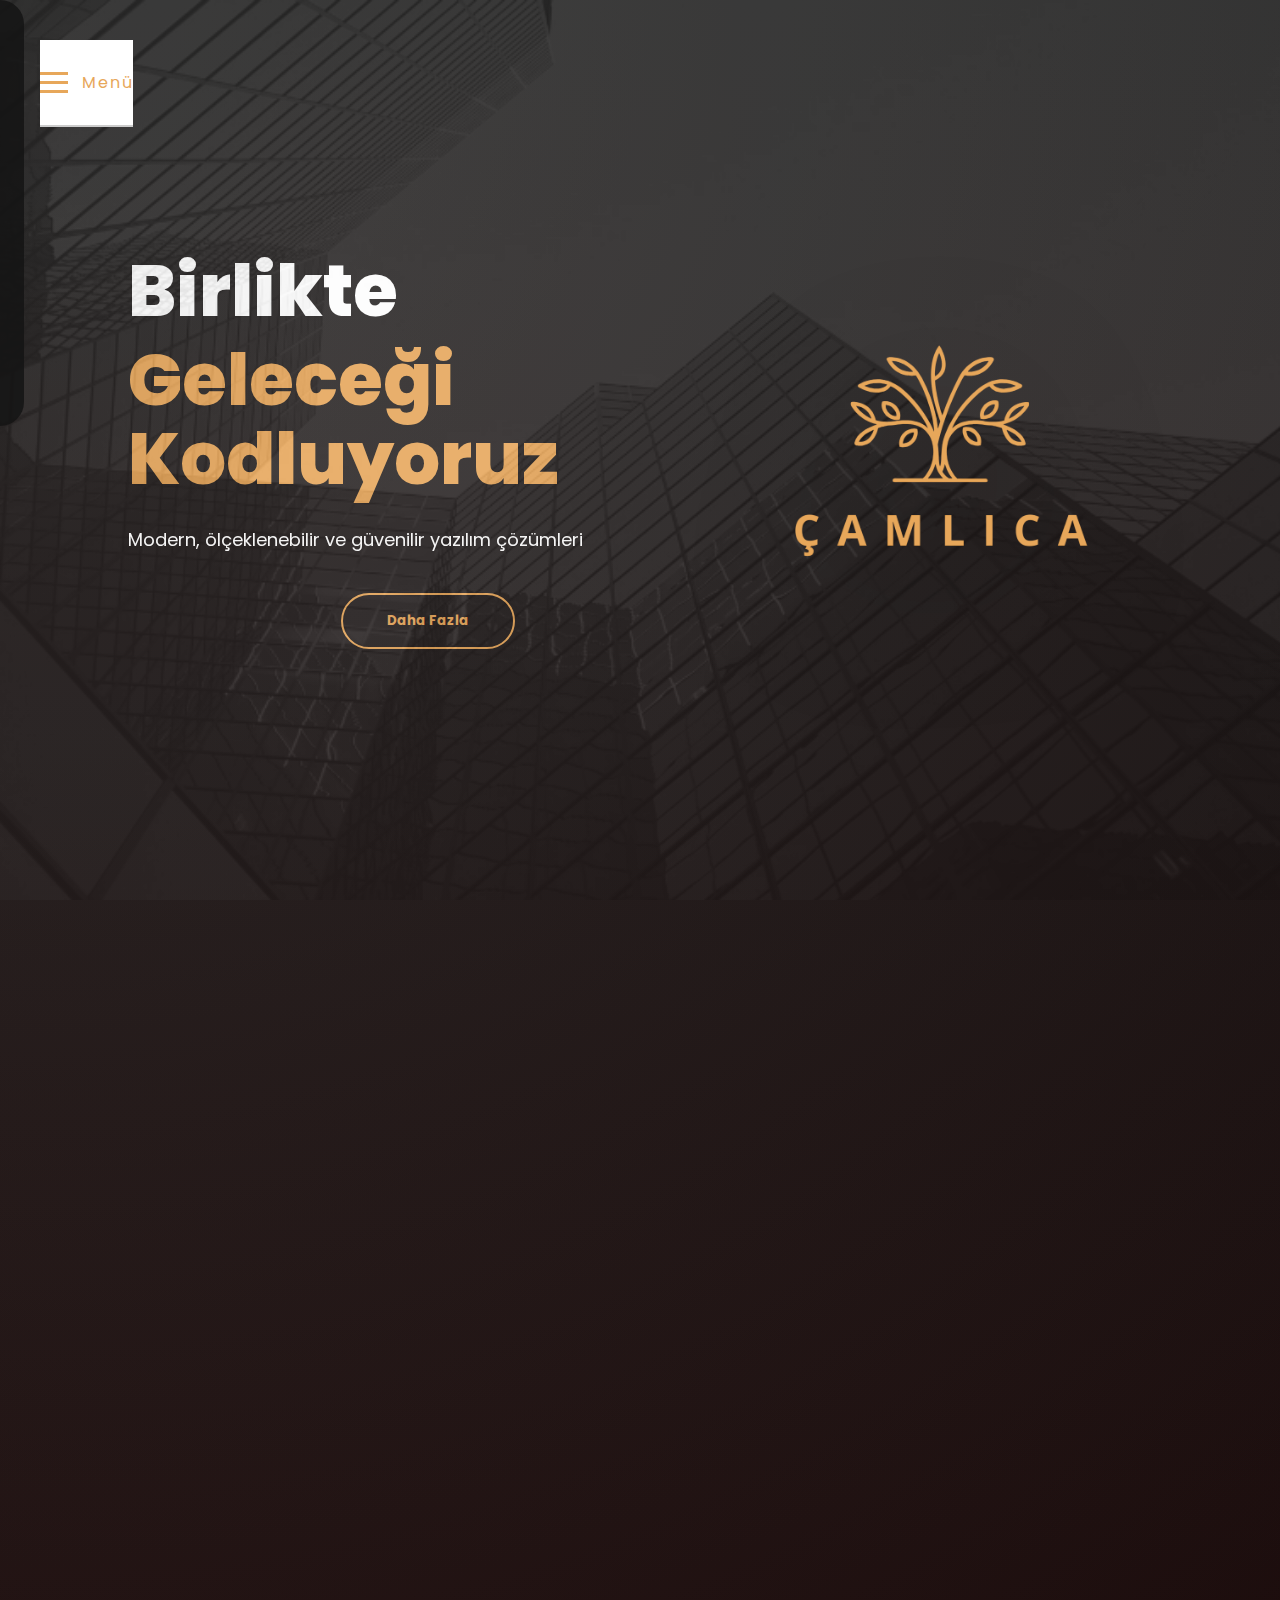
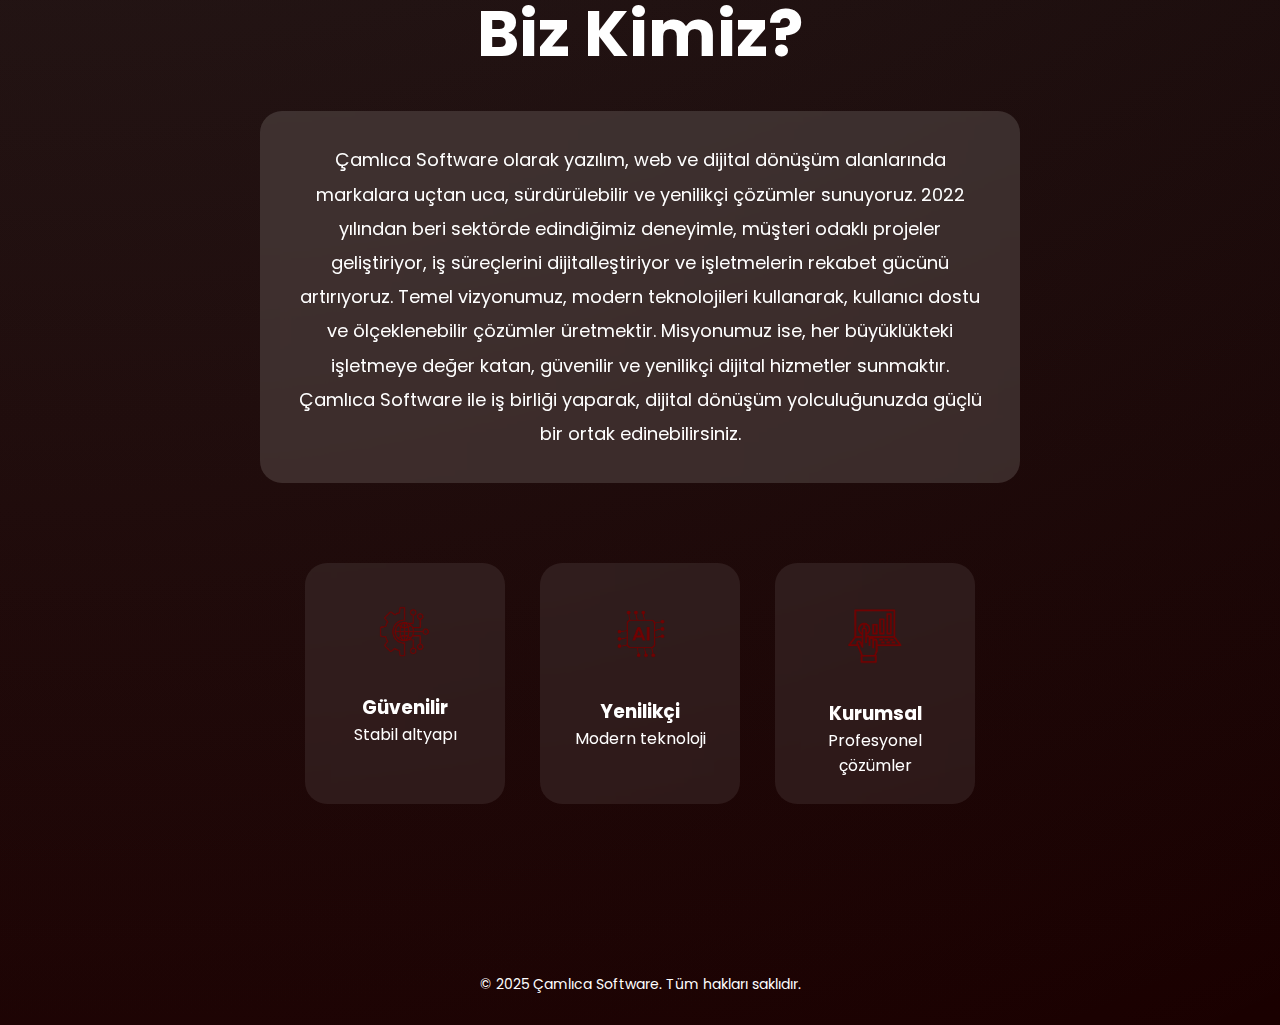
<file: index.html>
<!DOCTYPE html>
<html lang="tr">
<head>
  <meta charset="UTF-8">
  <title>Çamlıca Software</title>
  <meta name="viewport" content="width=device-width, initial-scale=1.0">

  <!-- CSS -->
  <link rel="stylesheet" href="css/style.css">
  <link rel="stylesheet" href="css/index.css">

  <!-- FONT -->
  <link href="https://fonts.googleapis.com/css2?family=Poppins:wght@300;400;600;700&display=swap" rel="stylesheet">
</head>

<body>

<!-- ================= HERO ================= -->
<section class="hero">

  <!-- MENU -->
  <header class="hero-header">
    <div class="hamburger" id="hamburger">
    <div class="lines">
      <span></span>
      <span></span>
      <span></span>
    </div>
      <span class="menu-text">Menü</span>
    </div>
  </header>

  <!-- ARKAPLAN -->
  <div class="hero-bg"></div>

  <!-- HERO CONTENT -->
  <section class="about-hero">
    <div class="hero-text">
      <h1 class="fancy-text underline-anim">
        Birlikte<br><span>Geleceği Kodluyoruz</span>
      </h1>

      <p class="soft-fade">
        Modern, ölçeklenebilir ve güvenilir yazılım çözümleri
      </p>

      <div class="hero-buttons">
        <button class="hero-btn outline" onclick="scrollToDetail()">Daha Fazla</button>
      </div>
    </div>

    <div class="hero-image">
      <img src="resimler/Çamlıca - 1 - Düzenlendi - Kopya.png" alt="Ekip Çalışması">
    </div>
  </section>

</section>
<!-- ============== HERO BİTTİ ============== -->


<!-- ================= OVERLAY MENU ================= -->
<div class="menu-overlay" id="menuOverlay">
  <div class="menu-panel">
    <div class="menu-close" id="menuClose">✕</div>

    <nav class="menu-links">
      <a href="index.html">Ana Sayfa</a>
      <a href="projects.html">Projeler</a>
      <a href="ik.html">İnsan Kaynakları</a>
      <a href="contact.html">İletişim</a>
    </nav>
  </div>
</div>

<div class="stats-title">
  <h2>
    Rakamlarla<br>
    <span>Çamlıca Software</span>
  </h2>
  <p>Veriye dayalı, sürdürülebilir ve güçlü projeler üretiyoruz</p>
</div>


<section class="project-stats">
  <div class="stat-box">
    <h3 data-target="25">0</h3>
    <p>Tamamlanan Proje</p>
  </div>

  <div class="stat-box">
    <h3 data-target="12">0</h3>
    <p>Kurumsal Müşteri</p>
  </div>

  <div class="stat-box">
    <h3 data-target="8">0</h3>
    <p>Yıllık Deneyim</p>
  </div>

  <div class="stat-box">
    <h3 data-target="99">0</h3>
    <p>Müşteri Memnuniyeti (%)</p>
  </div>
</section>


<!-- ================= BİZ KİMİZ ================= -->
<section class="projects-modern" id="detail">
  <div class="projects-header hero-text about-style">

    <h1 class="fancy-text">
      Biz Kimiz?
    </h1>

    <p class="soft-fade">
      Çamlıca Software olarak yazılım, web ve dijital dönüşüm alanlarında
      markalara uçtan uca, sürdürülebilir ve yenilikçi çözümler sunuyoruz. 2022 yılından beri
      sektörde edindiğimiz deneyimle, müşteri odaklı projeler geliştiriyor,
      iş süreçlerini dijitalleştiriyor ve işletmelerin rekabet gücünü artırıyoruz. Temel vizyonumuz,
      modern teknolojileri kullanarak, kullanıcı dostu ve ölçeklenebilir çözümler
      üretmektir. Misyonumuz ise, her büyüklükteki işletmeye değer katan, güvenilir ve
      yenilikçi dijital hizmetler sunmaktır. Çamlıca Software ile iş birliği yaparak,
      dijital dönüşüm yolculuğunuzda güçlü bir ortak edinebilirsiniz.
    </p>
  </div>

  <!-- ================= HERO ICONS ================= -->
<section class="hero-icons">
  <div class="icon-card">
    <img src="resimler/arma11.png" alt="Güvenilir">
    <h3>Güvenilir</h3>
    <span>Stabil altyapı</span>
  </div>

  <div class="icon-card">
    <img src="resimler/arma22.png" alt="Yenilikçi">
    <h3>Yenilikçi</h3>
    <span>Modern teknoloji</span>
  </div>

  <div class="icon-card">
    <img src="resimler/arma33.png" alt="Kurumsal">
    <h3>Kurumsal</h3>
    <span>Profesyonel çözümler</span>
  </div>
</section>
</section>


<!-- ================= FOOTER ================= -->
<footer class="footer">
  © 2025 Çamlıca Software. Tüm hakları saklıdır.
</footer>


<script>
function scrollToDetail() {
  document.getElementById("detail").scrollIntoView({ behavior: "smooth" });
}
</script>

<script src="js/script.js"></script>

</body>
</html>
</file>
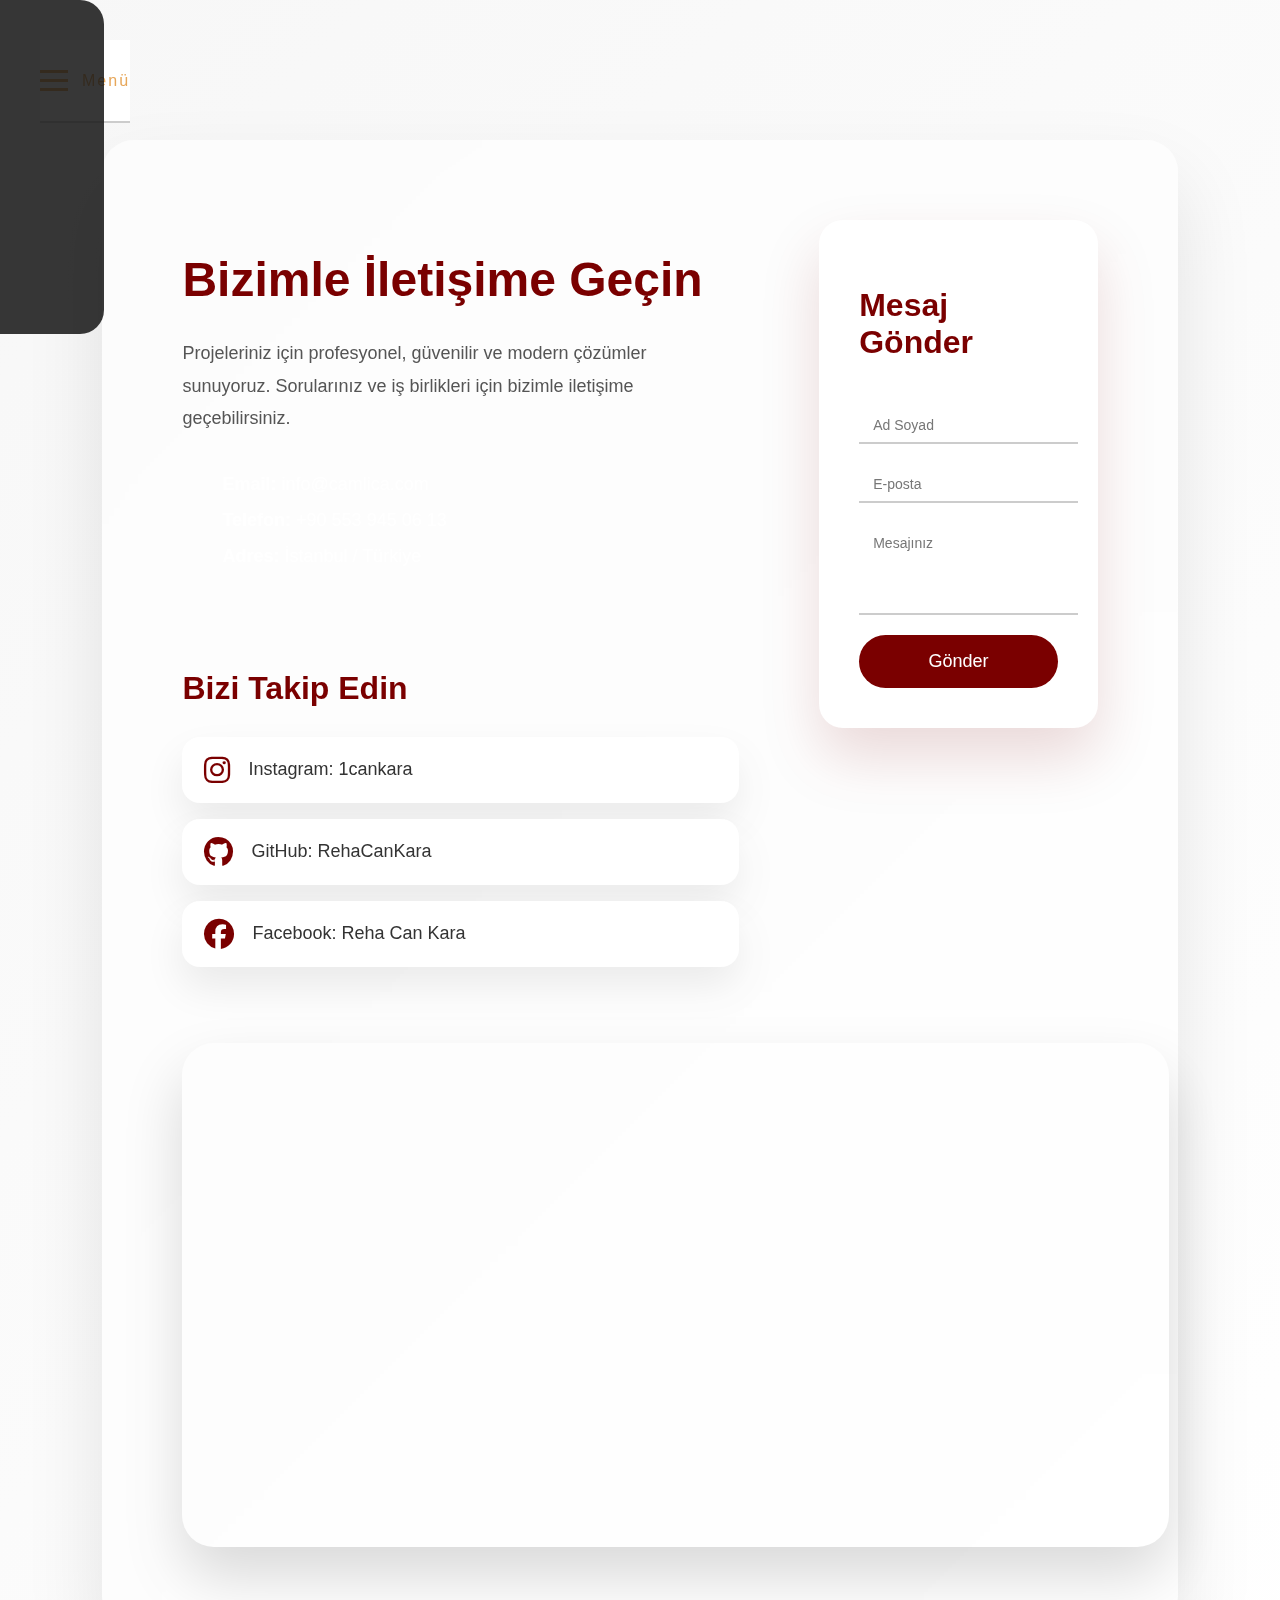
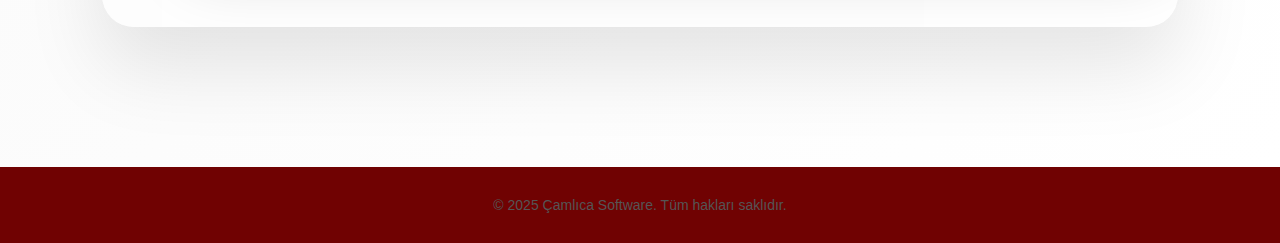
<file: contact.html>
<!DOCTYPE html>
<html lang="tr">
<head>
  <meta charset="UTF-8">
  <title>İletişim</title>

  <link rel="stylesheet" href="css/style.css">
  <link rel="stylesheet" href="css/contact.css">

  <!-- ICON -->
  <link rel="stylesheet" href="https://cdnjs.cloudflare.com/ajax/libs/font-awesome/6.5.0/css/all.min.css">
</head>
<body>

  <section class="hero">

    <header class="hero-header">
      <div class="hamburger" id="hamburger">
        <div class="lines">
          <span></span>
          <span></span>
          <span></span>
        </div>
        <span class="menu-text">Menü</span>
      </div>
    </header>

    <div class="menu-overlay" id="menuOverlay">
      <div class="menu-panel">
        <div class="menu-close" id="menuClose">✕</div>

        <nav class="menu-links">
          <a href="index.html">Ana Sayfa</a>
          <a href="projects.html">Projeler</a>
          <a href="ik.html">İnsan Kaynakları</a>
          <a href="contact.html">İletişim</a>
        </nav>
      </div>
    </div>

  </section>

<section class="contact-modern">
  <div class="contact-container">

    <!-- SOL ALAN -->
    <div class="contact-left">

      <!-- BİLGİ -->
      <div class="contact-info">
        <h1>Bizimle İletişime Geçin</h1>
        <p>
          Projeleriniz için profesyonel, güvenilir ve modern çözümler sunuyoruz.
          Sorularınız ve iş birlikleri için bizimle iletişime geçebilirsiniz.
        </p>

        <ul>
          <li><strong>Email:</strong> info@camlica.com</li>
          <li><strong>Telefon:</strong> +90 553 945 06 13</li>
          <li><strong>Adres:</strong> İstanbul / Türkiye</li>
        </ul>
      </div>

      <!-- SOSYAL MEDYA -->
      <div class="contact-social">
        <h2>Bizi Takip Edin</h2>

        <a href="https://instagram.com/1cankara" target="_blank">
          <i class="fa-brands fa-instagram"></i>
          <span>Instagram: 1cankara</span>
        </a>

        <a href="https://github.com/RehaCanKara" target="_blank">
          <i class="fa-brands fa-github"></i>
          <span>GitHub: RehaCanKara</span>
        </a>

        <a href="https://facebook.com/Reha Can Kara" target="_blank">
          <i class="fa-brands fa-facebook"></i>
          <span>Facebook: Reha Can Kara</span>
        </a>
      </div>

      <!-- HARİTA -->
      <div class="contact-map">
        <iframe
          src="https://www.google.com/maps?q=istanbul&t=m&z=13&output=embed"
          loading="lazy"
          referrerpolicy="no-referrer-when-downgrade">
        </iframe>
      </div>

    </div>

    <!-- FORM -->
    <form class="contact-form">
      <h2>Mesaj Gönder</h2>

      <div class="input-group">
        <input type="text" required>
        <label>Ad Soyad</label>
      </div>

      <div class="input-group">
        <input type="email" required>
        <label>E-posta</label>
      </div>

      <div class="input-group">
        <textarea required></textarea>
        <label>Mesajınız</label>
      </div>

      <button type="submit">Gönder</button>
    </form>

  </div>
</section>

<footer class="footer">
  © 2025 Çamlıca Software. Tüm hakları saklıdır.
</footer>

<script src="js/script.js"></script>

</body>
</html>
</file>
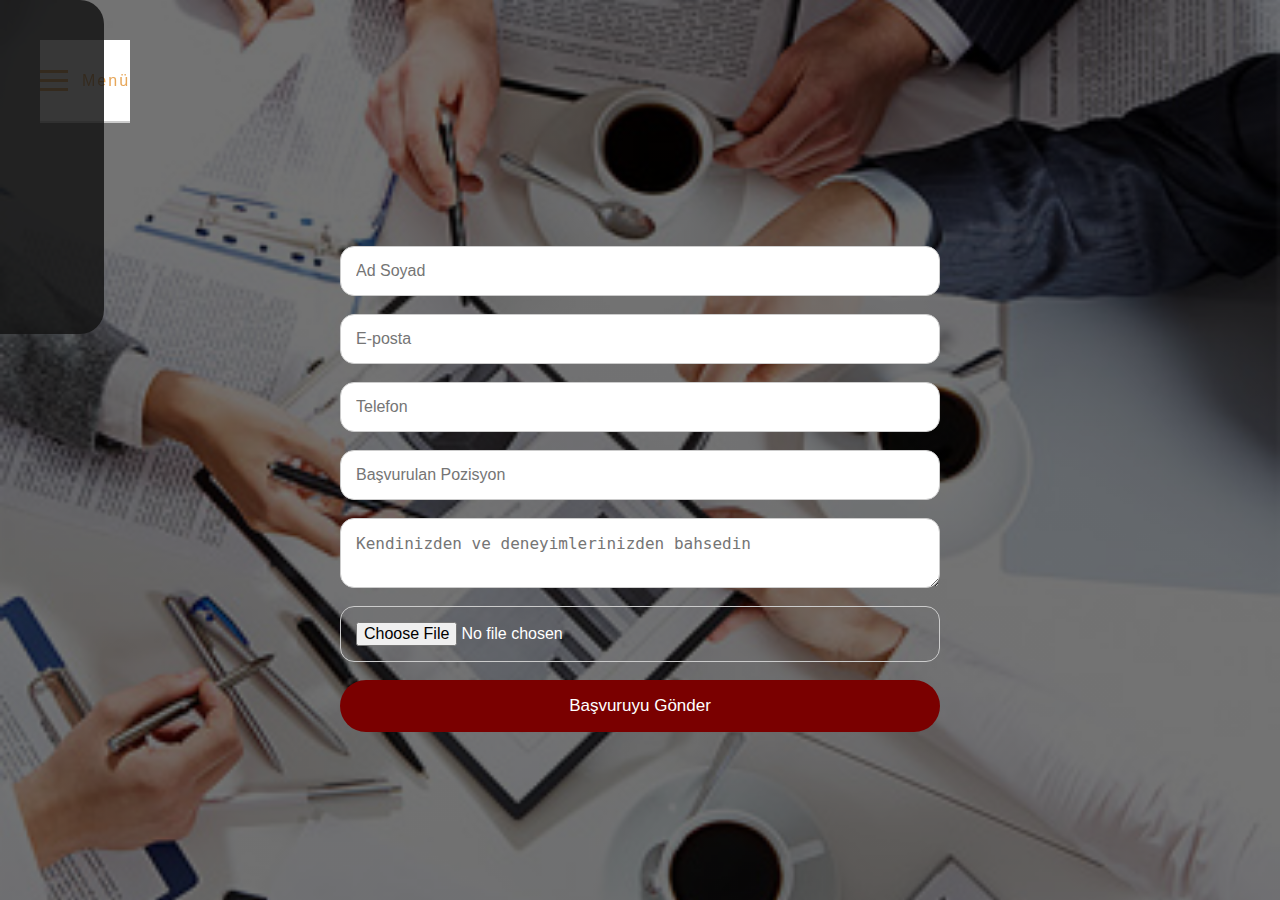
<file: cv-form.html>
<!DOCTYPE html>
<html lang="tr">
<head>
  <meta charset="UTF-8">
  <title>İnsan Kaynakları</title>
  <link rel="stylesheet" href="css/ik.css">
  <link rel="stylesheet" href="css/style.css">
</head>
<body>
<div class="cv-page">  
<br>
<div class="stats-title">
  <h2>
    Rakamlarla<br>
    <span>Çamlıca Software</span>
  </h2>
</div>
    <form class="cv-form">
      <input type="text" placeholder="Ad Soyad" required>
      <input type="email" placeholder="E-posta" required>
      <input type="tel" placeholder="Telefon" required>
      <input type="text" placeholder="Başvurulan Pozisyon">
      <textarea placeholder="Kendinizden ve deneyimlerinizden bahsedin"></textarea>
      <input type="file" accept=".pdf,.doc,.docx" required>

      <button type="submit">Başvuruyu Gönder</button>
    </form>
  </div>
</section>

  <section class="hero">

    <header class="hero-header">
      <div class="hamburger" id="hamburger">
        <div class="lines">
          <span></span>
          <span></span>
          <span></span>
        </div>
        <span class="menu-text">Menü</span>
      </div>
    </header>

    <div class="menu-overlay" id="menuOverlay">
      <div class="menu-panel">
        <div class="menu-close" id="menuClose">✕</div>

        <nav class="menu-links">
          <a href="index.html">Ana Sayfa</a>
          <a href="projects.html">Projeler</a>
          <a href="ik.html">İnsan Kaynakları</a>
          <a href="contact.html">İletişim</a>
        </nav>
      </div>
    </div>
</div>

  </section>

<script src="js/script.js"></script>

</body>
</html>
</file>
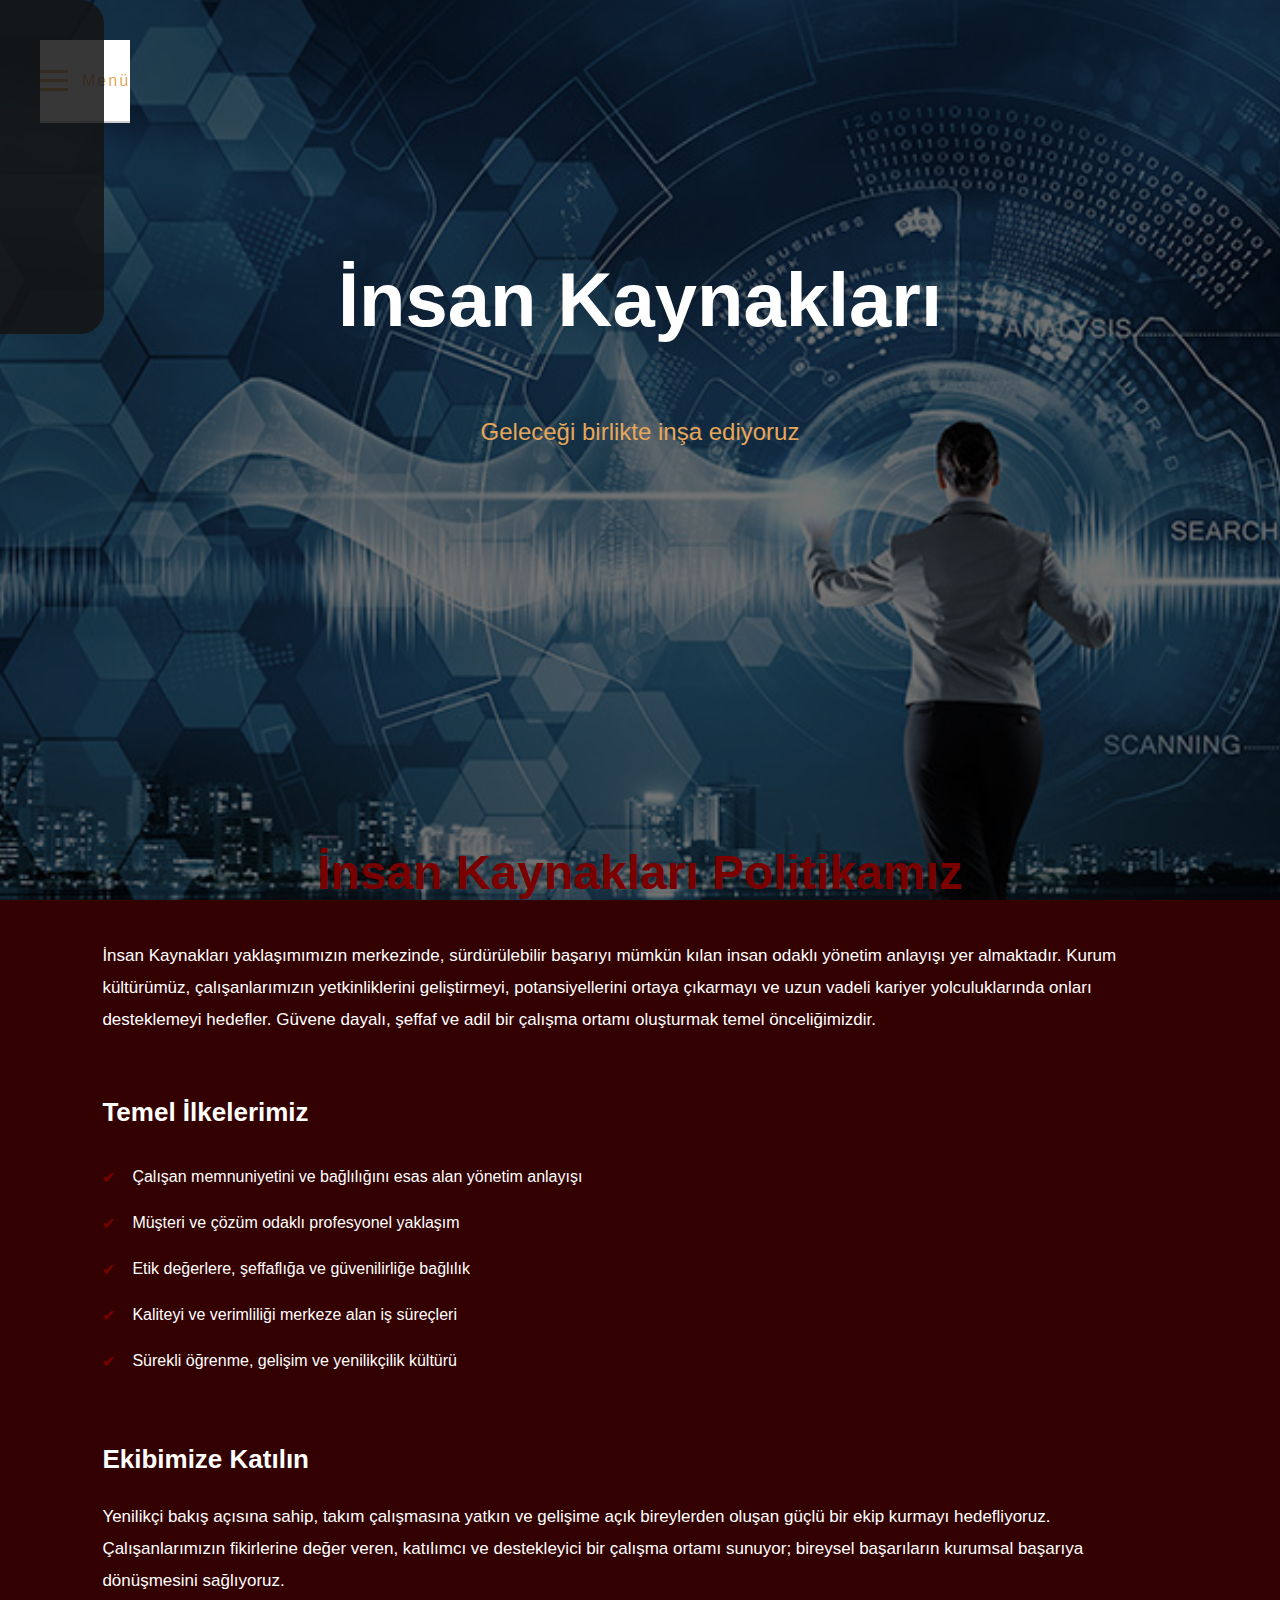
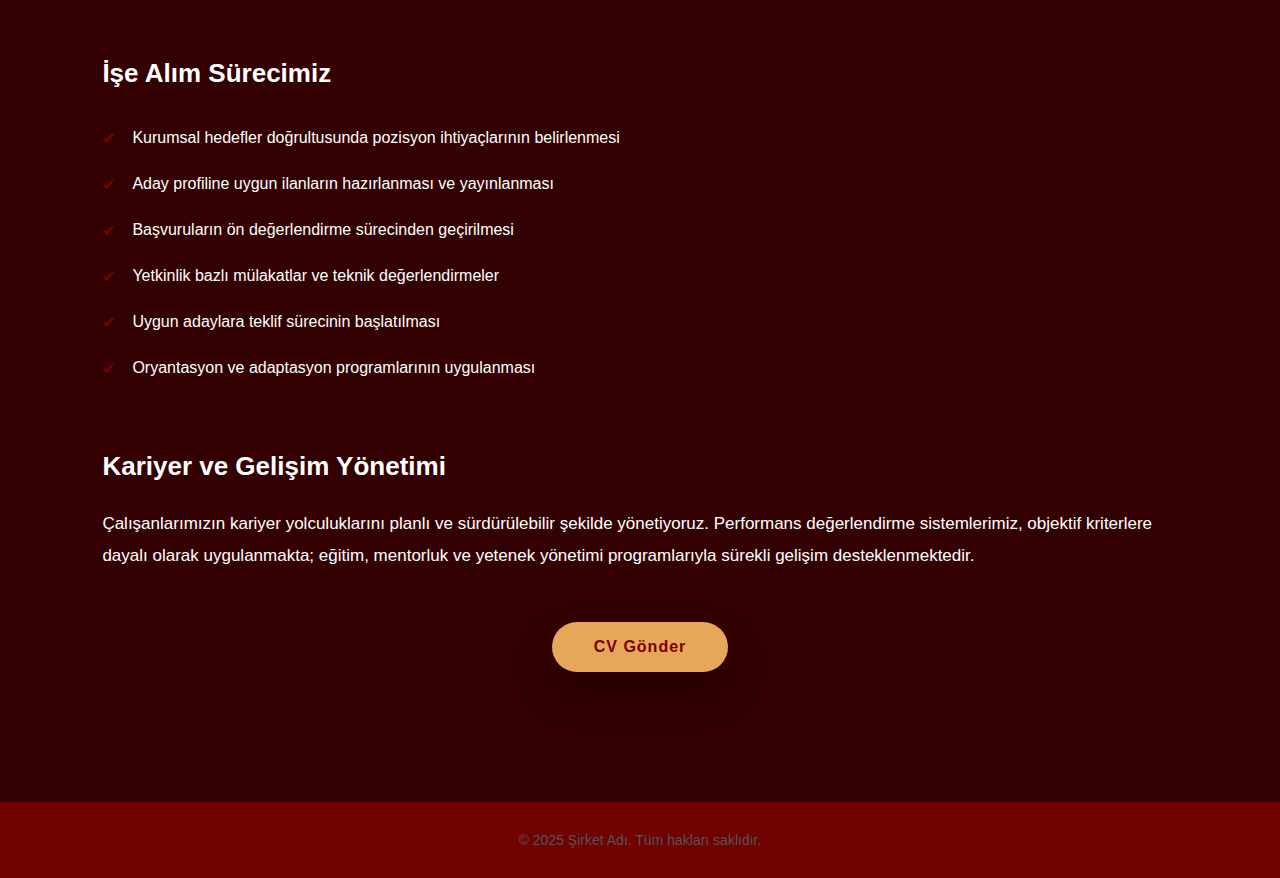
<file: ik.html>
<!DOCTYPE html>
<html lang="tr">
<head>
  <meta charset="UTF-8">
  <title>İnsan Kaynakları</title>
  <link rel="stylesheet" href="css/ik.css">
  <link rel="stylesheet" href="css/style.css">
</head>
<body>


<div class="ik-page">

  <section class="hero">

    <header class="hero-header">
      <div class="hamburger" id="hamburger">
        <div class="lines">
          <span></span>
          <span></span>
          <span></span>
        </div>
        <span class="menu-text">Menü</span>
      </div>
    </header>

    <div class="menu-overlay" id="menuOverlay">
      <div class="menu-panel">
        <div class="menu-close" id="menuClose">✕</div>

        <nav class="menu-links">
          <a href="index.html">Ana Sayfa</a>
          <a href="projects.html">Projeler</a>
          <a href="ik.html">İnsan Kaynakları</a>
          <a href="contact.html">İletişim</a>
        </nav>
      </div>
    </div>

  </section>


<!-- HERO -->
<section class="ik-hero">
  <div class="ik-hero-overlay">
    <h1 class="fade-down">İnsan Kaynakları</h1>
    <p class="fade-up">Geleceği birlikte inşa ediyoruz</p>
  </div>
</section>

<!-- İK İÇERİK -->
<section class="hr-section fade-section">
  <div class="container">

    <h2>İnsan Kaynakları Politikamız</h2>
    <p>
      İnsan Kaynakları yaklaşımımızın merkezinde, sürdürülebilir başarıyı mümkün
      kılan insan odaklı yönetim anlayışı yer almaktadır. Kurum kültürümüz,
      çalışanlarımızın yetkinliklerini geliştirmeyi, potansiyellerini ortaya
      çıkarmayı ve uzun vadeli kariyer yolculuklarında onları desteklemeyi
      hedefler. Güvene dayalı, şeffaf ve adil bir çalışma ortamı oluşturmak
      temel önceliğimizdir.
    </p>

    <h3>Temel İlkelerimiz</h3>
    <ul>
      <li>Çalışan memnuniyetini ve bağlılığını esas alan yönetim anlayışı</li>
      <li>Müşteri ve çözüm odaklı profesyonel yaklaşım</li>
      <li>Etik değerlere, şeffaflığa ve güvenilirliğe bağlılık</li>
      <li>Kaliteyi ve verimliliği merkeze alan iş süreçleri</li>
      <li>Sürekli öğrenme, gelişim ve yenilikçilik kültürü</li>
    </ul>

    <h3>Ekibimize Katılın</h3>
    <p>
      Yenilikçi bakış açısına sahip, takım çalışmasına yatkın ve gelişime açık
      bireylerden oluşan güçlü bir ekip kurmayı hedefliyoruz. Çalışanlarımızın
      fikirlerine değer veren, katılımcı ve destekleyici bir çalışma ortamı
      sunuyor; bireysel başarıların kurumsal başarıya dönüşmesini sağlıyoruz.
    </p>

    <h3>İşe Alım Sürecimiz</h3>
    <ul>
      <li>Kurumsal hedefler doğrultusunda pozisyon ihtiyaçlarının belirlenmesi</li>
      <li>Aday profiline uygun ilanların hazırlanması ve yayınlanması</li>
      <li>Başvuruların ön değerlendirme sürecinden geçirilmesi</li>
      <li>Yetkinlik bazlı mülakatlar ve teknik değerlendirmeler</li>
      <li>Uygun adaylara teklif sürecinin başlatılması</li>
      <li>Oryantasyon ve adaptasyon programlarının uygulanması</li>
    </ul>

    <h3>Kariyer ve Gelişim Yönetimi</h3>
    <p>
      Çalışanlarımızın kariyer yolculuklarını planlı ve sürdürülebilir şekilde
      yönetiyoruz. Performans değerlendirme sistemlerimiz, objektif kriterlere
      dayalı olarak uygulanmakta; eğitim, mentorluk ve yetenek yönetimi
      programlarıyla sürekli gelişim desteklenmektedir.
    </p>

  </div>

<div class="ik-cta">
  <a href="cv-form.html" class="cv-button">
    CV Gönder
  </a>
</div>


</section>

</div>

</section>

<footer class="footer">
  © 2025 Şirket Adı. Tüm hakları saklıdır.
</footer>

<script src="js/script.js"></script>

</body>
</html>
</file>
<file: css/style.css>
body {
    font-family: Arial, sans-serif;
    margin: 0;
    padding: 0;
    background-color: #700202;
    color: #ffffff;

}

nav ul {
    list-style-type: none;
    margin: 0;
    padding: 0;
    overflow: hidden;
    background-color: #700202;
    text-align: center;
}

nav ul li {
    display: inline-block;
}

nav ul li a {

    display: block;
    color: rgb(245, 245, 245);
    text-align: center;
    padding: 14px 16px;
    text-decoration: none;
}



nav ul li a:hover {
    background-color: #eeab5d;
    color: #f2f0f0;

}





header {
    background-color: #ffffff;
    padding: 30px 0;
    text-align: center;
    border-bottom: 2px solid #ccc;
}



header h1 {
    color: #004d40;
    margin-bottom: 5px;

}



.project-image img {
    display: block;
    max-width: 100%;
    height: auto;
    margin: 0 auto;

}



.project-description h2 {
    text-align: center;
    color: #fcfcfc;
}
</file>
<file: css/contact.css>
.contact-modern {
  min-height: 100vh;
  padding: 140px 8%;
  background: linear-gradient(135deg, #f7f7f7, #ffffff);
}

.contact-container {
  display: grid;
  grid-template-columns: 2fr 1fr; 
  gap: 80px;
  background: rgba(255,255,255,0.6);
  backdrop-filter: blur(12px);
  border-radius: 32px;
  padding: 80px;
  box-shadow: 0 40px 80px rgba(0,0,0,0.1);
  align-items: flex-start;
}

.contact-left {
  display: flex;
  flex-direction: column;
  gap: 60px;
}

.contact-info h1 {
  font-size: 48px;
  color: #7a0000;
  margin-bottom: 30px;
}

.contact-info p {
  font-size: 18px;
  line-height: 1.8;
  color: #555;
  margin-bottom: 40px;
}

.contact-info ul {
  list-style: none;
}

.contact-info li {
  font-size: 18px;
  margin-bottom: 15px;
}


.contact-social h2 {
  font-size: 32px;
  color: #7a0000;
  margin-bottom: 30px;
}

.contact-social a {
  display: flex;
  align-items: center;
  gap: 18px;
  padding: 18px 22px;
  margin-bottom: 16px;
  background: #fff;
  border-radius: 18px;
  text-decoration: none;
  color: #333;
  font-size: 18px;
  box-shadow: 0 20px 40px rgba(0,0,0,0.08);
  transition: 0.4s;
}

.contact-social a i {
  font-size: 30px;
  color: #7a0000;
}

.contact-social a:hover {
  transform: translateX(12px);
  background: #7a0000;
  color: #fff;
}

.contact-social a:hover i {
  color: #fff;
}

.contact-map {
  border-radius: 32px;
  overflow: hidden;
  box-shadow: 0 30px 60px rgba(0,0,0,0.15);
  margin-right: -430px;
}

.contact-map iframe {
  width: 100%;
  height: 500px;
  border: none;
  filter: grayscale(100%) contrast(1.1);
}

.contact-form {
  background: #fff;
  padding: 40px;
  border-radius: 24px;
  box-shadow: 0 30px 60px rgba(122,0,0,0.15);
  max-width: 380px;
  height: auto;         
  align-self: flex-start; 
}

.contact-form h2 {
  font-size: 32px;
  color: #7a0000;
  margin-bottom: 40px;
}

.input-group {
  position: relative;
  margin-bottom: 16px;
}

.input-group input,
.input-group textarea {
  width: 100%;
  padding: 12px 10px;
  border: none;
  border-bottom: 2px solid #ccc;
  font-size: 15px;
  outline: none;
  background: transparent;
}

.input-group textarea {
  resize: none;
  height: 70px;
}

.input-group label {
  position: absolute;
  left: 14px;
  top: 16px;
  font-size: 14px;
  color: #777;
  transition: 0.3s;
}

.input-group input:focus + label,
.input-group textarea:focus + label,
.input-group input:valid + label,
.input-group textarea:valid + label {
  top: -10px;
  font-size: 12px;
  color: #7a0000;
}

.contact-form button {
  width: 100%;
  padding: 16px;
  background: #7a0000;
  color: #fff;
  border: none;
  border-radius: 40px;
  font-size: 18px;
  cursor: pointer;
  transition: 0.3s;
}

.contact-form button:hover {
  background: #5c1212;
}

@media (max-width: 900px) {
  .contact-container {
    grid-template-columns: 1fr;
    padding: 50px;
  }

  .contact-info h1 {
    font-size: 36px;
  }
}

.footer {
  padding: 30px;
  text-align: center;
  font-size: 14px;
  color: #555;
}

/* ================= OVERLAY MENU ================= */

.menu-overlay {
  position: fixed;
  top: 0;
  left: 0;
  width: 20%;
  min-width: 220px;
  height: 100vh;
  background: rgba(20, 20, 20, 0.95);
  transform: translateX(-100%);
  transition: transform 0.4s ease;
  z-index: 1000;
}

.menu-overlay.active {
  transform: translateX(0);
}


.menu-links a {
  font-size: 32px;
  color: #fff;
  opacity: 0;
  animation: menuFade 0.6s forwards;
  text-decoration: none !important;
}
.menu-panel {
  width: 32%;
  max-width: 420px;
  min-width: 280px;
  height: auto;
  margin: auto;
  padding: 60px 40px;
  background: rgba(20, 20, 20, 0.85);
  border-radius: 24px;
  text-align: center;
  animation: menuPanelIn 0.45s ease forwards;
}

.menu-close {
  position: absolute;
  top: 30px;
  right: 40px;
  font-size: 36px;
  color: #fff;
  cursor: pointer;
}
.menu-links {
  display: flex;
  flex-direction: column;
  gap: 22px;
}

.menu-overlay.active .menu-links a {
  animation: menuFade 0.6s forwards;
}

@keyframes menuFade {
  from {
    opacity: 0;
    transform: translateY(25px);
  }
  to {
    opacity: 1;
    transform: translateY(0);
  }
}

.menu-overlay.active .menu-links a:nth-child(1) { animation-delay: 0.1s; }
.menu-overlay.active .menu-links a:nth-child(2) { animation-delay: 0.2s; }
.menu-overlay.active .menu-links a:nth-child(3) { animation-delay: 0.3s; }
.menu-overlay.active .menu-links a:nth-child(4) { animation-delay: 0.4s; }
.menu-overlay.active .menu-links a:nth-child(5) { animation-delay: 0.5s; }

@keyframes menuItemFade {
  to {
    opacity: 1;
    transform: translateY(0);
  }
}

@keyframes menuPanelIn {
  from {
    opacity: 0;
    transform: scale(0.92);
  }
  to {
    opacity: 1;
    transform: scale(1);
  }
}

/* ================= HEADER MENU ================= */

.hero-header {
  position: fixed;
  top: 40px;
  left: 40px;
  z-index: 50;
}

.hamburger {
  display: flex;
  align-items: center;
  gap: 14px;
  cursor: pointer;
}

.hamburger .lines {
  display: flex;
  flex-direction: column;
  gap: 6px;
}

.hamburger .lines span {
  width: 28px;
  height: 3px;
  background: #e7a75a;
}

.menu-text {
  font-size: 16px;
  letter-spacing: 2px;
  color: #e7a75a;
  animation: menuPulse 2.8s infinite;
}
</file>
<file: css/ik.css>
:root {
  --primary: #7a0000;
  --secondary: #e7a75a;
  --dark: #e90b0b;
}


body {
  margin: 0;
  font-family: "Segoe UI", Arial, sans-serif;
  color: #333;
}


.ik-hero {
  height: 75vh;
  background: transparent !important;
  position: relative;
}

.ik-hero-overlay {
  position: absolute;
  inset: 0;
  background: transparent !important;
  display: flex;
  flex-direction: column;
  justify-content: center;
  align-items: center;
}

.ik-hero h1 { /* insan kaynakalrı yazısı */
  font-size: 76px;
  color: #ffffff;
}

.ik-hero p {
  font-size: 24px;
  color: var(--secondary);
}


.fade-down {
  animation: fadeDown 1.2s ease forwards;
}

.fade-up {
  animation: fadeUp 1.2s ease forwards;
}

.fade-section {
  animation: fadeSection 1.4s ease forwards;
}

@keyframes fadeDown {
  from { opacity: 0; transform: translateY(-40px); }
  to { opacity: 1; transform: translateY(0); }
}

@keyframes fadeUp {
  from { opacity: 0; transform: translateY(40px); }
  to { opacity: 1; transform: translateY(0); }
}

@keyframes fadeSection {
  from { opacity: 0; transform: translateY(60px); }
  to { opacity: 1; transform: translateY(0); }
}


.hr-section {
  padding: 130px 8%;
  background: transparent !important;
}

.container {
  max-width: 1100px;
  margin: auto;
}

.hr-section h2 {
  text-align: center;
  font-size: 48px;
  color: var(--primary);
  margin-bottom: 40px;
}

.hr-section h3 {
  margin-top: 60px;
  font-size: 26px;
}

.hr-section p {
  font-size: 17px;
  line-height: 1.9;
}

.hr-section ul {
  list-style: none;
  padding: 0;
}

.hr-section ul li {
  padding: 14px 0 14px 30px;
  position: relative;
}

.hr-section ul li::before {
  content: "✔";
  position: absolute;
  left: 0;
  color: var(--primary);
}

.cv-section {
  padding: 120px 8%;
}

.cv-section h2 {
  text-align: center;
  font-size: 42px;
  color: var(--primary);
  margin-bottom: 50px;
}

.cv-form {
  max-width: 600px;
  margin: auto;
  display: flex;
  flex-direction: column;
  gap: 18px;
}

.cv-form input,
.cv-form textarea {
  padding: 15px;
  border-radius: 14px;
  border: 1px solid #ccc;
  font-size: 16px;
}

.cv-form button {
  padding: 16px;
  background: var(--primary);
  color: #fff;
  border: none;
  border-radius: 30px;
  font-size: 17px;
  cursor: pointer;
  transition: 0.3s;
}

.cv-form button:hover {
  background: var(--secondary);
}


.footer {
  text-align: center;
  padding: 30px;
  font-size: 14px;
  color: #555;
}


@media (max-width: 768px) {
  .ik-hero h1 { font-size: 42px; }
  .ik-hero p { font-size: 18px; }
  .hr-section h2 { font-size: 34px; }
}

/* ================= HEADER MENU ================= */

.hero-header {
  position: fixed;
  top: 40px;
  left: 40px;
  z-index: 50;
}

.hamburger {
  display: flex;
  align-items: center;
  gap: 14px;
  cursor: pointer;
}

.hamburger .lines {
  display: flex;
  flex-direction: column;
  gap: 6px;
}

.hamburger .lines span {
  width: 28px;
  height: 3px;
  background: #e7a75a;
}

.menu-text {
  font-size: 16px;
  letter-spacing: 2px;
  color: #e7a75a;
  animation: menuPulse 2.8s infinite;
}

/* ================= OVERLAY MENU ================= */

.menu-overlay {
  position: fixed;
  top: 0;
  left: 0;
  width: 20%;
  min-width: 220px;
  height: 100vh;
  background: rgba(20, 20, 20, 0.95);
  transform: translateX(-100%);
  transition: transform 0.4s ease;
  z-index: 1000;
}

.menu-overlay.active {
  transform: translateX(0);
}


.menu-links a {
  font-size: 32px;
  color: #fff;
  opacity: 0;
  animation: menuFade 0.6s forwards;
  text-decoration: none !important;
}
.menu-panel {
  width: 32%;
  max-width: 420px;
  min-width: 280px;
  height: auto;
  margin: auto;
  padding: 60px 40px;
  background: rgba(20, 20, 20, 0.85);
  border-radius: 24px;
  text-align: center;
  animation: menuPanelIn 0.45s ease forwards;
}

.menu-close {
  position: absolute;
  top: 30px;
  right: 40px;
  font-size: 36px;
  color: #fff;
  cursor: pointer;
}
.menu-links {
  display: flex;
  flex-direction: column;
  gap: 22px;
}

.menu-overlay.active .menu-links a {
  animation: menuFade 0.6s forwards;
}

@keyframes menuFade {
  from {
    opacity: 0;
    transform: translateY(25px);
  }
  to {
    opacity: 1;
    transform: translateY(0);
  }
}

.menu-overlay.active .menu-links a:nth-child(1) { animation-delay: 0.1s; }
.menu-overlay.active .menu-links a:nth-child(2) { animation-delay: 0.2s; }
.menu-overlay.active .menu-links a:nth-child(3) { animation-delay: 0.3s; }
.menu-overlay.active .menu-links a:nth-child(4) { animation-delay: 0.4s; }
.menu-overlay.active .menu-links a:nth-child(5) { animation-delay: 0.5s; }

@keyframes menuItemFade {
  to {
    opacity: 1;
    transform: translateY(0);
  }
}

@keyframes menuPanelIn {
  from {
    opacity: 0;
    transform: scale(0.92);
  }
  to {
    opacity: 1;
    transform: scale(1);
  }
}
.ik-page {
  min-height: 100vh;
  background: 
    linear-gradient(
      rgba(0, 0, 0, 0.55),
      rgba(0, 0, 0, 0.55)
    ),
    url("../resimler/ik.jpg") center / cover no-repeat fixed;
}

.ik-cta {
  margin-top: 50px;
  text-align: center;
}

.cv-button {
  display: inline-block;
  padding: 16px 42px;
  font-size: 16px;
  font-weight: 600;
  letter-spacing: 1px;
  color: #7a0000;
  background: #e7a75a;
  border-radius: 40px;
  text-decoration: none;
  transition: 0.4s ease;
  box-shadow: 0 20px 40px rgba(0,0,0,0.25);
}

.cv-button:hover {
  transform: translateY(-8px) scale(1.05);
  background: #fff;
  color: #7a0000;
}

.cv-page {
  min-height: 100vh;
  background: 
    linear-gradient(
      rgba(0, 0, 0, 0.55),
      rgba(0, 0, 0, 0.55)
    ),
    url("../resimler/Kariyer_Yonetimi.jpg") center / cover no-repeat fixed;
}

.stat-box {
  padding: 40px 20px;
  text-align: center;
  border-radius: 22px;
  background: rgba(255, 255, 255, 0.08);
  backdrop-filter: blur(10px);
  box-shadow: 0 20px 40px rgba(0,0,0,0.15);
  opacity: 0;
  transform: translateY(40px);
  transition: 0.6s ease;
}

.stat-box.show {
  opacity: 1;
  transform: translateY(0);
}

.stat-box:hover {
  transform: translateY(-12px) scale(1.03);
}

.stat-box h3 {
  font-size: 48px;
  color: #e7a75a;
  margin-bottom: 10px;
}

.stat-box p {
  font-size: 16px;
  letter-spacing: 1px;
  color: #ffffff;
}
.stats-title {
  text-align: center;
  margin-bottom: 70px;
  opacity: 0;
  transform: translateY(40px);
  animation: titleIn 1s ease forwards;
}

.stats-title h2 {
  font-size: 52px;
  font-weight: 800;
  color: #fff;
  line-height: 1.1;
}

.stats-title h2 span {
  display: inline-block;
  color: #e7a75a;
  position: relative;
}

.stats-title p {
  margin-top: 18px;
  font-size: 18px;
  opacity: 0.9;
  letter-spacing: 0.5px;
}

@keyframes titleIn {
  to {
    opacity: 1;
    transform: translateY(0);
  }
}
</file>
<file: css/index.css>
/* ================= RESET ================= */

* {
  margin: 0;
  padding: 0;
  box-sizing: border-box;
  font-family: 'Poppins', sans-serif;
}

/* ================= GLOBAL BACKGROUND (TEK ARKA PLAN) ================= */

body {
  min-height: 100vh;
  background:
    radial-gradient(circle at top left, #d4d2d030, transparent),
    linear-gradient(180deg, #050505, #1a0000);
  color: #fff;
  overflow-x: hidden;
}

/* ================= HERO (ANASAYFA) ================= */

.hero {
  position: relative;
  width: 100vw;
  height: 100vh;
  background: transparent !important;
  display: flex;
  align-items: center;
  justify-content: center;
  overflow: hidden;
}

/* ARKA PLAN GÖRSELİ */

.hero-bg {
  position: fixed;
  inset: 0;
  background: url("../resimler/arkaplanım.png") center / cover no-repeat;
  opacity: 0.12;
  z-index: 0;
  pointer-events: none;
}

/* CONTENT */

.hero-content {
  position: relative;
  z-index: 2;
  text-align: center;
  max-width: 1000px;
  padding: 0 20px;
  animation: fadeUp 1.2s ease;
}

.hero-content h1 {
  font-size: 64px;
  color: #fff;
}

.hero-content h1 span {
  color: #e7a75a;
}

.hero-content p {
  margin-top: 18px;
  font-size: 18px;
  color: #ddd;
}

/* ================= BUTTONS ================= */

.hero-buttons {
  margin-top: 40px;
  display: flex;
  justify-content: center;
  gap: 20px;
  flex-wrap: wrap;
}

.btn,
.hero-btn {
  padding: 16px 44px;
  border-radius: 40px;
  font-weight: 700;
  cursor: pointer;
  transition: 0.3s ease;
  border: none;
}

.primary {
  background: #e7a75a;
  color: #7a0000;
}

.outline {
  background: transparent;
  border: 2px solid #e7a75a;
  color: #e7a75a;
}

.primary:hover {
  transform: translateY(-4px);
}

/* ================= ICONS ================= */

.hero-icons {
  margin-top: 80px;
  display: flex;
  gap: 35px;
  justify-content: center;
  flex-wrap: wrap;
}

.icon-card {
  width: 200px;
  padding: 26px;
  background: rgba(255, 255, 255, 0.08);
  backdrop-filter: blur(10px);
  border-radius: 22px;
  color: #fff;
  transition: 0.4s ease;
}

.icon-card:hover {
  transform: translateY(-12px) scale(1.03);
}

.icon-card img {
  width: 90px;
  margin-bottom: 15px;
}

/* ================= HEADER MENU ================= */

.hero-header {
  position: fixed;
  top: 40px;
  left: 40px;
  z-index: 50;
}

.hamburger {
  display: flex;
  align-items: center;
  gap: 14px;
  cursor: pointer;
}

.hamburger .lines {
  display: flex;
  flex-direction: column;
  gap: 6px;
}

.hamburger .lines span {
  width: 28px;
  height: 3px;
  background: #e7a75a;
}

.menu-text {
  font-size: 16px;
  letter-spacing: 2px;
  color: #e7a75a;
  animation: menuPulse 2.8s infinite;
}

/* ================= OVERLAY MENU ================= */

.menu-overlay {
  position: fixed;
  top: 0;
  left: 0;
  width: 20%;
  min-width: 220px;
  height: 100vh;
  background: rgba(20, 20, 20, 0.95);
  transform: translateX(-100%);
  transition: transform 0.4s ease;
  z-index: 1000;
}

.menu-overlay.active {
  transform: translateX(0);
}


.menu-links a {
  font-size: 32px;
  color: #fff;
  opacity: 0;
  animation: menuFade 0.6s forwards;
  text-decoration: none !important;
}
.menu-panel {
  width: 32%;
  max-width: 420px;
  min-width: 280px;
  height: auto;
  margin: auto;
  padding: 60px 40px;
  background: rgba(20, 20, 20, 0.85);
  border-radius: 24px;
  text-align: center;
  animation: menuPanelIn 0.45s ease forwards;
}

.menu-close {
  position: absolute;
  top: 30px;
  right: 40px;
  font-size: 36px;
  color: #fff;
  cursor: pointer;
}
.menu-links {
  display: flex;
  flex-direction: column;
  gap: 22px;
}

.menu-overlay.active .menu-links a {
  animation: menuFade 0.6s forwards;
}

@keyframes menuFade {
  from {
    opacity: 0;
    transform: translateY(25px);
  }
  to {
    opacity: 1;
    transform: translateY(0);
  }
}

.menu-overlay.active .menu-links a:nth-child(1) { animation-delay: 0.1s; }
.menu-overlay.active .menu-links a:nth-child(2) { animation-delay: 0.2s; }
.menu-overlay.active .menu-links a:nth-child(3) { animation-delay: 0.3s; }
.menu-overlay.active .menu-links a:nth-child(4) { animation-delay: 0.4s; }
.menu-overlay.active .menu-links a:nth-child(5) { animation-delay: 0.5s; }

@keyframes menuItemFade {
  to {
    opacity: 1;
    transform: translateY(0);
  }
}

@keyframes menuPanelIn {
  from {
    opacity: 0;
    transform: scale(0.92);
  }
  to {
    opacity: 1;
    transform: scale(1);
  }
}



/* ================= ABOUT HERO ================= */

.about-hero {
  min-height: 100vh;
  display: flex;
  justify-content: space-between;
  align-items: center;
  padding: 0 10%;
  background: transparent !important;
  color: #fff;
  overflow: hidden;
}

.about-hero .hero-text {
  max-width: 600px;
  animation: fadeLeft 1s ease;
}

.about-hero .hero-text h1 {
  font-size: 72px;
  line-height: 1.1;
  font-weight: 800;
}

.about-hero .hero-text h1 span {
  display: block;
  margin-top: 10px;
  color: #e7a75a;
}

.about-hero .hero-text p {
  margin-top: 28px;
  font-size: 18px;
  opacity: 0.95;
}

/* === HERO IMAGE FLOAT (KORUNDU) === */

.hero-image {
  display: flex;
  flex-direction: column;
  align-items: center;
}

.hero-image img {
  width: 520px;
  max-width: 100%;
  animation: float 6s ease-in-out infinite !important;
  filter: drop-shadow(0 40px 80px rgba(0,0,0,0.45));
}

/* === ICONLARI GÖRSELİN ALTINA AL (BOZMADAN) === */

.about-hero .hero-icons {
  margin-top: 40px;
  display: flex;
  gap: 24px;
  justify-content: center;
  flex-wrap: nowrap;
}

/* ================= BİZ KİMİZ ================= */

.projects-modern {
  background: transparent !important;
  padding: 140px 20px;
  text-align: center;
  position: relative;
  z-index: 2;
}

.projects-header h1 {
  font-size: 64px;
  color: #ffffff;
  margin-bottom: 30px;
  animation: fadeUp 1s ease;
}

.projects-header h1 span {
  color: #e7a75a;
}

.projects-header p {
  max-width: 760px;
  margin: 0 auto;
  font-size: 18px;
  line-height: 1.9;
  color: #ffffff;
  background: rgba(193, 192, 190, 0.18);
  padding: 32px;
  border-radius: 22px;
  backdrop-filter: blur(8px);
  animation: softFadeUp 1.2s ease;
}

/* ================= ANIMATIONS ================= */

@keyframes fadeUp {
  from { opacity: 0; transform: translateY(40px); }
  to { opacity: 1; transform: translateY(0); }
}

@keyframes fadeLeft {
  from { opacity: 0; transform: translateX(-40px); }
  to { opacity: 1; transform: translateX(0); }
}

@keyframes float {
  0%,100% { transform: translateY(0); }
  50% { transform: translateY(-20px); }
}

@keyframes menuPulse {
  0%,100% { opacity: 0.6; }
  50% { opacity: 1; }
}

@keyframes menuFade {
  to { opacity: 1; transform: translateY(0); }
}

@keyframes softFadeUp {
  from { opacity: 0; transform: translateY(20px); }
  to { opacity: 1; transform: translateY(0); }
}

.footer {
  padding: 30px;
  text-align: center;
  font-size: 14px;
  color: #ffffff;
}

/* ================= RESPONSIVE ================= */

@media (max-width: 768px) {
  .hero-content h1 { font-size: 42px; }

  .about-hero {
    flex-direction: column;
    text-align: center;
    padding-top: 120px;
  }

  .about-hero .hero-icons {
    flex-wrap: wrap;
  }

  .projects-header h1 {
    font-size: 42px;
  }
}

.project-stats {
  display: grid;
  grid-template-columns: repeat(auto-fit, minmax(200px, 1fr));
  gap: 40px;
  margin: 80px 0 120px;
}

.stat-box {
  padding: 40px 20px;
  text-align: center;
  border-radius: 22px;
  background: rgba(255, 255, 255, 0.08);
  backdrop-filter: blur(10px);
  box-shadow: 0 20px 40px rgba(0,0,0,0.15);
  opacity: 0;
  transform: translateY(40px);
  transition: 0.6s ease;
}

.stat-box.show {
  opacity: 1;
  transform: translateY(0);
}

.stat-box:hover {
  transform: translateY(-12px) scale(1.03);
}

.stat-box h3 {
  font-size: 48px;
  color: #e7a75a;
  margin-bottom: 10px;
}

.stat-box p {
  font-size: 16px;
  letter-spacing: 1px;
  color: #ffffff;
}
.stats-title {
  text-align: center;
  margin-bottom: 70px;
  opacity: 0;
  transform: translateY(40px);
  animation: titleIn 1s ease forwards;
}

.stats-title h2 {
  font-size: 52px;
  font-weight: 800;
  color: #fff;
  line-height: 1.1;
}

.stats-title h2 span {
  display: inline-block;
  color: #e7a75a;
  position: relative;
}

.stats-title p {
  margin-top: 18px;
  font-size: 18px;
  opacity: 0.9;
  letter-spacing: 0.5px;
}

@keyframes titleIn {
  to {
    opacity: 1;
    transform: translateY(0);
  }
}
</file>
